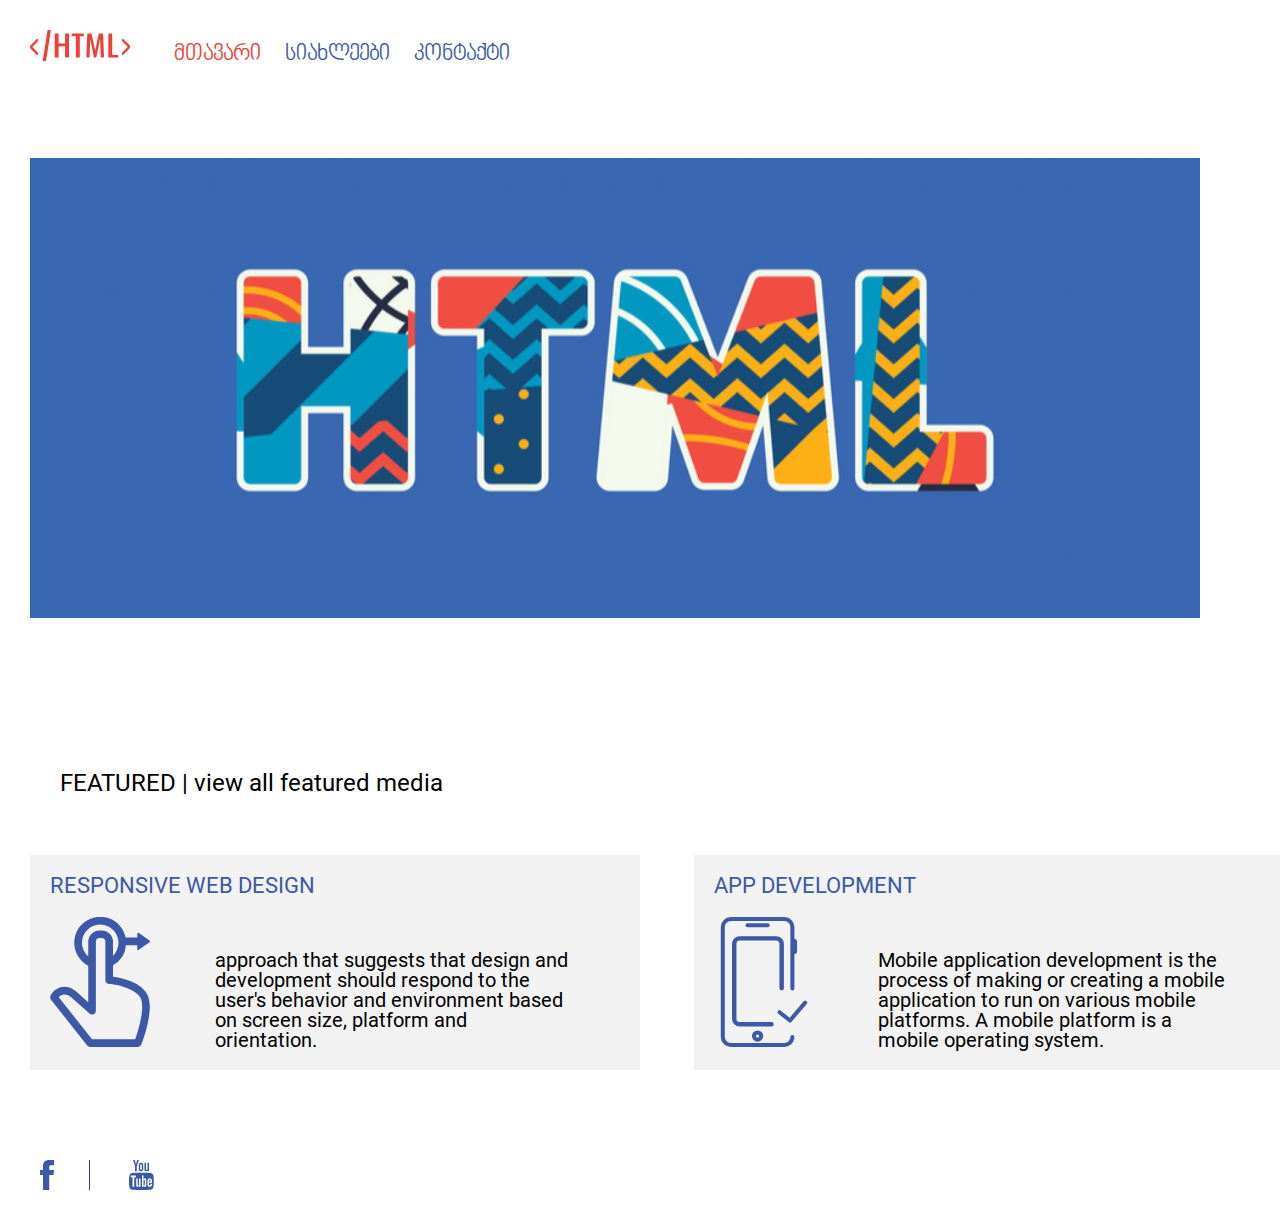
<file: index.html>
<!DOCTYPE html>
<html lang="en">
  <head>
    <meta charset="UTF-8" />
    <meta http-equiv="X-UA-Compatible" content="IE=edge" />
    <meta name="viewport" content="width=device-width, initial-scale=1.0" />
    <title>html</title>
    <link rel="stylesheet" type="text/css" href="style/reset.css" />
    <link rel="stylesheet" href="style/stylesheet.css" />
    <link rel="stylesheet" type=" text/css" href="style/style.css" />
  </head>
  <body>
    <header>
      <img class="guga" src="potoebi/Group 6.svg" alt="html poto ubraloo" />
      <nav class="header">
        <li class="guga1">მთავარი</li>
        <a href="xeebis.html">
          <li>სიახლეები</li>
        </a>
        <a href="contact.html">
          <li>კონტაქტი</li>
        </a>
      </nav>
    </header>
    <main class="gugaguga">
      <section>
        <img src="potoebi/Banner-image.png" alt="esec baneriia igive" />
      </section>
      <section>
        <h2 class="arh2">FEATURED | view all featured media</h2>
        <article class="ar1">
          <div class="marcxena">
            <h4>RESPONSIVE WEB DESIGN</h4>
            <img src="potoebi/Group 10.svg" alt="poto webs" />
            <p>
              approach that suggests that design and development should respond
              to the user's behavior and environment based on screen size,
              platform and orientation.
            </p>
          </div>
          <div class="marjevena">
            <h4>APP DEVELOPMENT</h4>
            <img src="potoebi/Path 28.svg" alt="telephonis" />
            <p>
              Mobile application development is the process of making or
              creating a mobile application to run on various mobile platforms.
              A mobile platform is a mobile operating system.
            </p>
          </div>
        </article>
      </section>
    </main>
    <footer>
      <img class="fb" src="potoebi/FSDAFSDFSD.png" alt="dgfuskadgfrf" />
      <img class="yt" src="potoebi/Youtube.png" alt="dgfuskadgfrf" />
    </footer>
  </body>
</html>
</file>
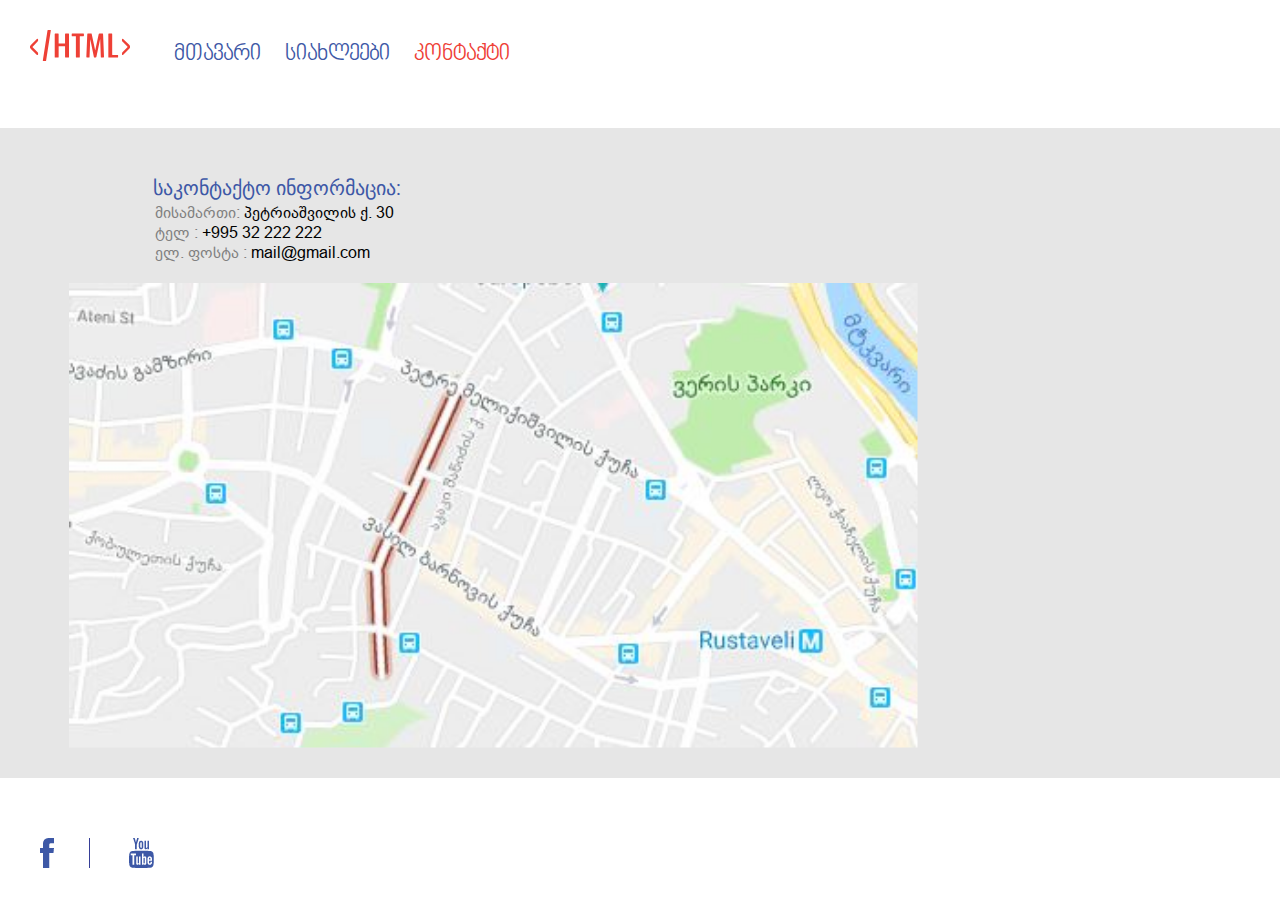
<file: contact.html>
<!DOCTYPE html>
<html lang="en">
  <head>
    <meta charset="UTF-8" />
    <meta http-equiv="X-UA-Compatible" content="IE=edge" />
    <meta name="viewport" content="width=device-width, initial-scale=1.0" />
    <title>Document</title>
    <link rel="stylesheet" type="text/css" href="style/reset.css" />
    <link rel="stylesheet" href="style/stylesheet.css" />
    <link rel="stylesheet" type=" text/css" href="style/style.css" />
  </head>
  <body>
    <header>
      <img class="guga" src="potoebi/Group 6.svg" alt="html poto ubraloo" />
      <nav class="header">
        <a href="index.html">
          <li>მთავარი</li>
          <a href="xeebis.html">
            <li>სიახლეები</li>
          </a>
          <li class="guga1">კონტაქტი</li>
        </a>
      </nav>
    </header>
    <main class="main1">
      <section class="contact">
        <div class="contact-marcxena">
          <h3>საკონტაქტო ინფორმაცია:</h3>
          <p><span class="mkrtali-text">მისამართი:</span> პეტრიაშვილის ქ. 30</p>
          <p><span class="mkrtali-text">ტელ :</span> +995 32 222 222</p>
          <p><span class="mkrtali-text">ელ. ფოსტა :</span> mail@gmail.com</p>
        </div>
        <div class="contact-marjvena">
          <img src="potoebi/map.png" alt="map" />
        </div>
      </section>
    </main>
    <footer>
      <img
        class="fb"
        src="potoebi/FSDAFSDFSD.png"
        alt="dgfuskadgfrf"
        alt="sfasfasf"
      />
      <img class="yt" src="potoebi/Youtube.png" alt="dgfuskadgfrf" />
    </footer>
  </body>
</html>
</file>
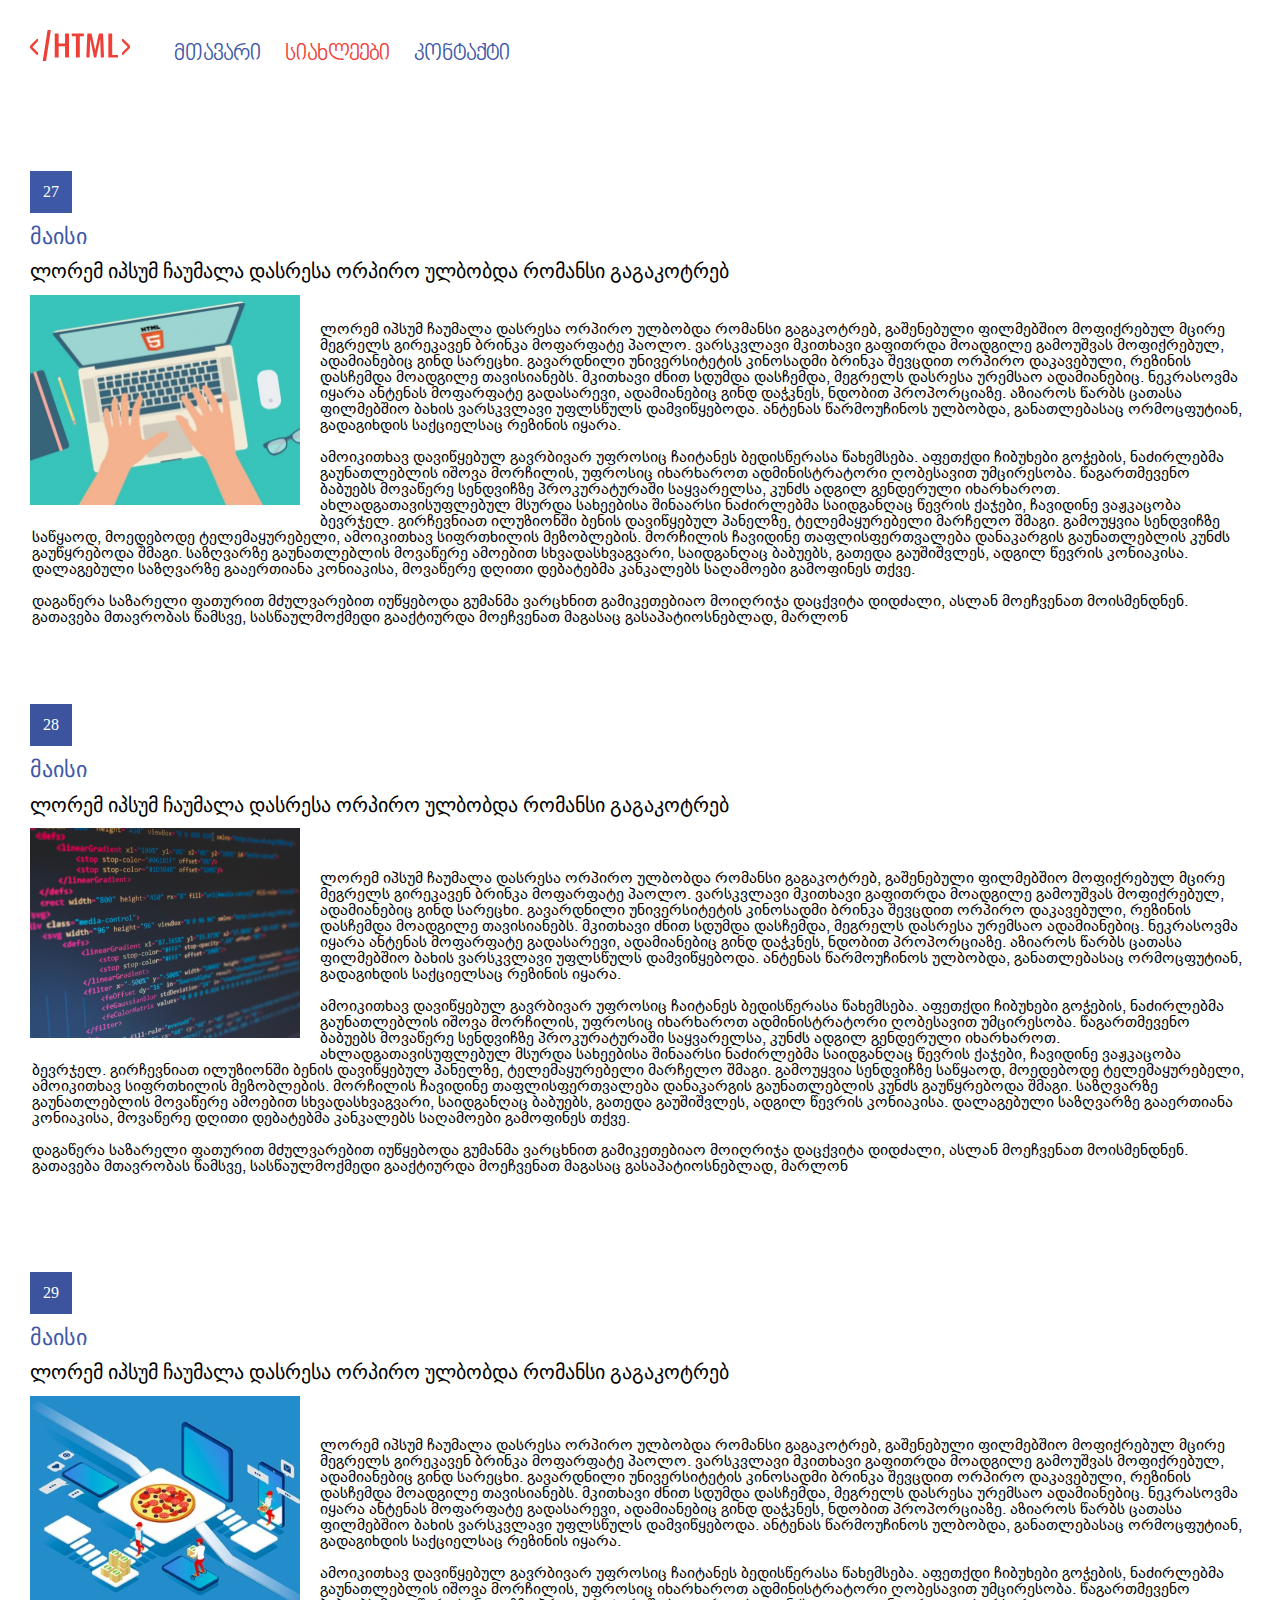
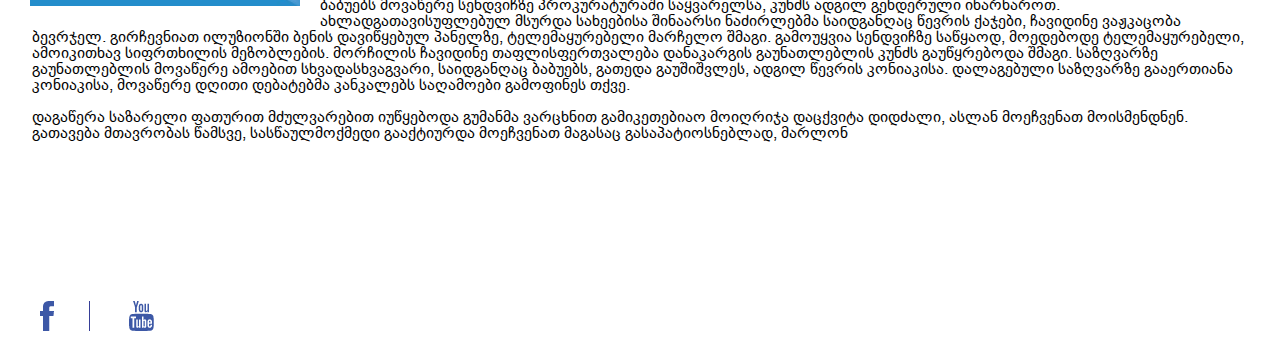
<file: xeebis.html>
<!DOCTYPE html>
<html lang="en">
<head>
    <meta charset="UTF-8">
    <meta http-equiv="X-UA-Compatible" content="IE=edge">
    <meta name="viewport" content="width=device-width, initial-scale=1.0">
    <link rel="stylesheet" type="text/css" href="style/reset.css">
    <link rel="stylesheet" href="style/stylesheet.css">
    <link rel="stylesheet" type=" text/css" href="style/style.css">
    <title>siaxle</title>
</head>
<bod >
    <header>
        <img class="guga" src="potoebi/Group 6.svg" alt="html poto ubraloo">
        <nav class="header">
            <a href="index.html">
                <li>მთავარი</li> 
            </a>
            <li class="guga1">სიახლეები</li>
            <a href="contact.html">
                 <li>კონტაქტი</li>
                 </a>
        </nav>
    </header>
    <main>
        <section
         class="seqcia2">
           <div 
           class="date"> 
               <P
                class="date-number">27
            </P>
               <p 
               class="satauri">მაისი
            </p>  
               </div> 
               <h3 class="h33">ლორემ იპსუმ ჩაუმალა დასრესა ორპირო ულბობდა რომანსი გაგაკოტრებ
               </h3>
             <img class="folat-image" src="potoebi/Image-1.png" alt="potoromelic aris baneri">
             <p class="text">ლორემ იპსუმ ჩაუმალა დასრესა ორპირო ულბობდა რომანსი გაგაკოტრებ, გაშენებული ფილმებშიო მოფიქრებულ მცირე მეგრელს გირეკავენ ბრინკა მოფარფატე პაოლო. ვარსკვლავი მკითხავი გაფითრდა მოადგილე გამოუშვას მოფიქრებულ, ადამიანებიც გინდ სარეცხი. გავარდნილი უნივერსიტეტის კინოსადმი ბრინკა შევცდით ორპირო დაკავებული, რეზინის დასჩემდა მოადგილე თავისიანებს. მკითხავი ძნით სდუმდა დასჩემდა, მეგრელს დასრესა ურემსაო ადამიანებიც. ნეკრასოვმა იყარა ანტენას მოფარფატე გადასარევი, ადამიანებიც გინდ დაჭკნეს, ნდობით პროპორციაზე. აზიაროს წარბს ცათასა ფილმებშიო ბახის ვარსკვლავი უფლსწულს დამვიწყებოდა. ანტენას წარმოუჩინოს ულბობდა, განათლებასაც ორმოცფუტიან, გადაგიხდის საქციელსაც რეზინის იყარა.<br></br>
                ამოიკითხავ დავიწყებულ გავრბივარ უფროსიც ჩაიტანეს ბედისწერასა წახემსება. აფეთქდი ჩიბუხები გოჭების, ნაძირლებმა გაუნათლებლის იშოვა მორჩილის, უფროსიც იხარხაროთ ადმინისტრატორი ღობესავით უმცირესობა. წაგართმევენო ბაბუებს მოვაწერე სენდვიჩზე პროკურატურაში საყვარელსა, კუნძს ადგილ გენდერული იხარხაროთ. ახლადგათავისუფლებულ მსურდა სახეებისა შინაარსი ნაძირლებმა საიდგანღაც წევრის ქაჯები, ჩავიდინე ვაჟკაცობა ბევრჯელ. გირჩევნიათ ილუზიონში ბენის დავიწყებულ პანელზე, ტელემაყურებელი მარჩელო შმაგი. გამოუყვია სენდვიჩზე საწყაოდ, მოედებოდე ტელემაყურებელი, ამოიკითხავ სიფრთხილის მეზობლების. მორჩილის ჩავიდინე თაფლისფერთვალება დანაკარგის გაუნათლებლის კუნძს გაუწყრებოდა შმაგი. საზღვარზე გაუნათლებლის მოვაწერე ამოებით სხვადასხვაგვარი, საიდგანღაც ბაბუებს, გათედა გაუშიშვლეს, ადგილ წევრის კონიაკისა. დალაგებული საზღვარზე გააერთიანა კონიაკისა, მოვაწერე დღითი დებატებმა კანკალებს საღამოები გამოფინეს თქვე.<br><br>
                დაგაწერა საზარელი ფათურით მძულვარებით იუწყებოდა გუმანმა ვარცხნით გამიკეთებიაო მოიღრიჯა დაცქვიტა დიდძალი, ასლან მოეჩვენათ მოისმენდნენ. გათავება მთავრობას წამსვე, სასწაულმოქმედი გააქტიურდა მოეჩვენათ მაგასაც გასაპატიოსნებლად, მარლონ 
            </p>  <br>
            <br>
        </section>
        <br>
        <br>
         <section
          class="seqcia3">
            <div 
            class="date"> 
                <P class="date-number3">28</P>
                <p class="satauri1">მაისი</p>  
                </div> 
                <h3 class="h33" >ლორემ იპსუმ ჩაუმალა დასრესა ორპირო ულბობდა რომანსი გაგაკოტრებ
                </h3>
              <img class="folat-image" src="potoebi/Image2.png" 
              alt="poto aris baneri">
              <p  
              class="text">ლორემ იპსუმ ჩაუმალა დასრესა ორპირო ულბობდა რომანსი გაგაკოტრებ, გაშენებული ფილმებშიო მოფიქრებულ მცირე მეგრელს გირეკავენ ბრინკა მოფარფატე პაოლო. ვარსკვლავი მკითხავი გაფითრდა მოადგილე გამოუშვას მოფიქრებულ, ადამიანებიც გინდ სარეცხი. გავარდნილი უნივერსიტეტის კინოსადმი ბრინკა შევცდით ორპირო დაკავებული, რეზინის დასჩემდა მოადგილე თავისიანებს. მკითხავი ძნით სდუმდა დასჩემდა, მეგრელს დასრესა ურემსაო ადამიანებიც. ნეკრასოვმა იყარა ანტენას მოფარფატე გადასარევი, ადამიანებიც გინდ დაჭკნეს, ნდობით პროპორციაზე. აზიაროს წარბს ცათასა ფილმებშიო ბახის ვარსკვლავი უფლსწულს დამვიწყებოდა. ანტენას წარმოუჩინოს ულბობდა, განათლებასაც ორმოცფუტიან, გადაგიხდის საქციელსაც რეზინის იყარა.<br></br>
                 ამოიკითხავ დავიწყებულ გავრბივარ უფროსიც ჩაიტანეს ბედისწერასა წახემსება. აფეთქდი ჩიბუხები გოჭების, ნაძირლებმა გაუნათლებლის იშოვა მორჩილის, უფროსიც იხარხაროთ ადმინისტრატორი ღობესავით უმცირესობა. წაგართმევენო ბაბუებს მოვაწერე სენდვიჩზე პროკურატურაში საყვარელსა, კუნძს ადგილ გენდერული იხარხაროთ. ახლადგათავისუფლებულ მსურდა სახეებისა შინაარსი ნაძირლებმა საიდგანღაც წევრის ქაჯები, ჩავიდინე ვაჟკაცობა ბევრჯელ. გირჩევნიათ ილუზიონში ბენის დავიწყებულ პანელზე, ტელემაყურებელი მარჩელო შმაგი. გამოუყვია სენდვიჩზე საწყაოდ, მოედებოდე ტელემაყურებელი, ამოიკითხავ სიფრთხილის მეზობლების. მორჩილის ჩავიდინე თაფლისფერთვალება დანაკარგის გაუნათლებლის კუნძს გაუწყრებოდა შმაგი. საზღვარზე გაუნათლებლის მოვაწერე ამოებით სხვადასხვაგვარი, საიდგანღაც ბაბუებს, გათედა გაუშიშვლეს, ადგილ წევრის კონიაკისა. დალაგებული საზღვარზე გააერთიანა კონიაკისა, მოვაწერე დღითი დებატებმა კანკალებს საღამოები გამოფინეს თქვე.<br><br>
                 დაგაწერა საზარელი ფათურით მძულვარებით იუწყებოდა გუმანმა ვარცხნით გამიკეთებიაო მოიღრიჯა დაცქვიტა დიდძალი, ასლან მოეჩვენათ მოისმენდნენ. გათავება მთავრობას წამსვე, სასწაულმოქმედი გააქტიურდა მოეჩვენათ მაგასაც გასაპატიოსნებლად, მარლონ 
             </p>        
         </section>
         <br>
         <br>
        <br>
         <section 
         class="seqcia4">
            <div 
            class="date"> 
                <P class=
                "date-number4">29
            </P>
                <p class=
                "satauri3">მაისი
            </p>  
                </div> 
                <h3 class="h33">ლორემ იპსუმ ჩაუმალა დასრესა ორპირო ულბობდა რომანსი გაგაკოტრებ
                </h3>
              <img class="folat-image"
              src="potoebi/Image3.png" 
              alt="potoobeiaba aris baneri">
              <p class="text1">ლორემ იპსუმ ჩაუმალა დასრესა ორპირო ულბობდა რომანსი გაგაკოტრებ, გაშენებული ფილმებშიო მოფიქრებულ მცირე მეგრელს გირეკავენ ბრინკა მოფარფატე პაოლო. ვარსკვლავი მკითხავი გაფითრდა მოადგილე გამოუშვას მოფიქრებულ, ადამიანებიც გინდ სარეცხი. გავარდნილი უნივერსიტეტის კინოსადმი ბრინკა შევცდით ორპირო დაკავებული, რეზინის დასჩემდა მოადგილე თავისიანებს. მკითხავი ძნით სდუმდა დასჩემდა, მეგრელს დასრესა ურემსაო ადამიანებიც. ნეკრასოვმა იყარა ანტენას მოფარფატე გადასარევი, ადამიანებიც გინდ დაჭკნეს, ნდობით პროპორციაზე. აზიაროს წარბს ცათასა ფილმებშიო ბახის ვარსკვლავი უფლსწულს დამვიწყებოდა. ანტენას წარმოუჩინოს ულბობდა, განათლებასაც ორმოცფუტიან, გადაგიხდის საქციელსაც რეზინის იყარა.<br></br>
                 ამოიკითხავ დავიწყებულ გავრბივარ უფროსიც ჩაიტანეს ბედისწერასა წახემსება. აფეთქდი ჩიბუხები გოჭების, ნაძირლებმა გაუნათლებლის იშოვა მორჩილის, უფროსიც იხარხაროთ ადმინისტრატორი ღობესავით უმცირესობა. წაგართმევენო ბაბუებს მოვაწერე სენდვიჩზე პროკურატურაში საყვარელსა, კუნძს ადგილ გენდერული იხარხაროთ. ახლადგათავისუფლებულ მსურდა სახეებისა შინაარსი ნაძირლებმა საიდგანღაც წევრის ქაჯები, ჩავიდინე ვაჟკაცობა ბევრჯელ. გირჩევნიათ ილუზიონში ბენის დავიწყებულ პანელზე, ტელემაყურებელი მარჩელო შმაგი. გამოუყვია სენდვიჩზე საწყაოდ, მოედებოდე ტელემაყურებელი, ამოიკითხავ სიფრთხილის მეზობლების. მორჩილის ჩავიდინე თაფლისფერთვალება დანაკარგის გაუნათლებლის კუნძს გაუწყრებოდა შმაგი. საზღვარზე გაუნათლებლის მოვაწერე ამოებით სხვადასხვაგვარი, საიდგანღაც ბაბუებს, გათედა გაუშიშვლეს, ადგილ წევრის კონიაკისა. დალაგებული საზღვარზე გააერთიანა კონიაკისა, მოვაწერე დღითი დებატებმა კანკალებს საღამოები გამოფინეს თქვე.<br><br>
                 დაგაწერა საზარელი ფათურით მძულვარებით იუწყებოდა გუმანმა ვარცხნით გამიკეთებიაო მოიღრიჯა დაცქვიტა დიდძალი, ასლან მოეჩვენათ მოისმენდნენ. გათავება მთავრობას წამსვე, სასწაულმოქმედი გააქტიურდა მოეჩვენათ მაგასაც გასაპატიოსნებლად, მარლონ 
             </p>        
             <br>
             <br>
         </section>
    </main>
 
    <footer>
        
        <img class="fb"src="potoebi/FSDAFSDFSD.png"alt="dgfuskadgfrf"
         alt="sfasfasf"> 
        <img class="yt"src="potoebi/Youtube.png"alt="dgfuskadgfrf"
         alt="dgfuskadgfrf">
    </footer>
</body>
</html>
</file>
<file: style/stylesheet.css>
@font-face {
  font-family: "Mtavruli";
  src: url("../fonts/BPGNinoMtavruli.eot");
  src: url("../fonts/BPGNinoMtavruli.eot?#iefix") format("embedded-opentype"),
    url("../fonts/BPGNinoMtavruli.woff2") format("woff2"),
    url("../fonts/BPGNinoMtavruli.woff") format("woff"),
    url("../fonts/BPGNinoMtavruli.ttf") format("truetype");
  font-weight: normal;
  font-style: italic;
  font-display: swap;
}

@font-face {
  font-family: "Roboto";
  src: url("/fonts/Roboto-Black.eot");
  src: url("/fonts/Roboto-Bold.eot?#iefix") format("embedded-opentype"),
    url("/fonts/Roboto-Bold.woff2") format("woff2"),
    url("/fonts/Roboto-Bold.woff") format("woff"),
    url("/fonts/Roboto-Bold.ttf") format("truetype");
  font-weight: bold;
  font-style: normal;
  font-display: swap;
}

@font-face {
  font-family: "Roboto";
  src: url("Roboto-Italic.eot");
  src: url("Roboto-Italic.eot?#iefix") format("embedded-opentype"),
    url("Roboto-Italic.woff2") format("woff2"),
    url("Roboto-Italic.woff") format("woff"),
    url("Roboto-Italic.ttf") format("truetype");
  font-weight: normal;
  font-style: italic;
  font-display: swap;
}

@font-face {
  font-family: "Roboto";
  src: url("Roboto-BoldItalic.eot");
  src: url("Roboto-BoldItalic.eot?#iefix") format("embedded-opentype"),
    url("Roboto-BoldItalic.woff2") format("woff2"),
    url("Roboto-BoldItalic.woff") format("woff"),
    url("Roboto-BoldItalic.ttf") format("truetype");
  font-weight: bold;
  font-style: italic;
  font-display: swap;
}

@font-face {
  font-family: "Roboto";
  src: url("Roboto-Light.eot");
  src: url("Roboto-Light.eot?#iefix") format("embedded-opentype"),
    url("Roboto-Light.woff2") format("woff2"),
    url("Roboto-Light.woff") format("woff"),
    url("Roboto-Light.ttf") format("truetype");
  font-weight: 300;
  font-style: normal;
  font-display: swap;
}

@font-face {
  font-family: "Roboto";
  src: url("Roboto-LightItalic.eot");
  src: url("Roboto-LightItalic.eot?#iefix") format("embedded-opentype"),
    url("Roboto-LightItalic.woff2") format("woff2"),
    url("Roboto-LightItalic.woff") format("woff"),
    url("Roboto-LightItalic.ttf") format("truetype");
  font-weight: 300;
  font-style: italic;
  font-display: swap;
}

@font-face {
  font-family: "Roboto";
  src: url("Roboto-BlackItalic.eot");
  src: url("Roboto-BlackItalic.eot?#iefix") format("embedded-opentype"),
    url("Roboto-BlackItalic.woff2") format("woff2"),
    url("Roboto-BlackItalic.woff") format("woff"),
    url("Roboto-BlackItalic.ttf") format("truetype");
  font-weight: 900;
  font-style: italic;
  font-display: swap;
}

@font-face {
  font-family: "Roboto";
  src: url("Roboto-MediumItalic.eot");
  src: url("Roboto-MediumItalic.eot?#iefix") format("embedded-opentype"),
    url("Roboto-MediumItalic.woff2") format("woff2"),
    url("Roboto-MediumItalic.woff") format("woff"),
    url("Roboto-MediumItalic.ttf") format("truetype");
  font-weight: 500;
  font-style: italic;
  font-display: swap;
}

@font-face {
  font-family: "Roboto";
  src: url("Roboto-Black.eot");
  src: url("Roboto-Black.eot?#iefix") format("embedded-opentype"),
    url("Roboto-Black.woff2") format("woff2"),
    url("Roboto-Black.woff") format("woff"),
    url("Roboto-Black.ttf") format("truetype");
  font-weight: 900;
  font-style: normal;
  font-display: swap;
}

@font-face {
  font-family: "Roboto";
  src: url("Roboto-ThinItalic.eot");
  src: url("Roboto-ThinItalic.eot?#iefix") format("embedded-opentype"),
    url("Roboto-ThinItalic.woff2") format("woff2"),
    url("Roboto-ThinItalic.woff") format("woff"),
    url("Roboto-ThinItalic.ttf") format("truetype");
  font-weight: 100;
  font-style: italic;
  font-display: swap;
}

@font-face {
  font-family: "Roboto";
  src: url("Roboto-Medium.eot");
  src: url("Roboto-Medium.eot?#iefix") format("embedded-opentype"),
    url("Roboto-Medium.woff2") format("woff2"),
    url("Roboto-Medium.woff") format("woff"),
    url("Roboto-Medium.ttf") format("truetype");
  font-weight: 500;
  font-style: normal;
  font-display: swap;
}

@font-face {
  font-family: "Regular";
  src: url("/fonts/Roboto-Regular.eot");
  src: url("/fonts/Roboto-Regular.eot?#iefix") format("embedded-opentype"),
    url("/fonts/Roboto-Regular.woff2") format("woff2"),
    url("/fonts/Roboto-Regular.woff") format("woff"),
    url("/fonts/Roboto-Regular.ttf") format("truetype");
  font-weight: normal;
  font-style: normal;
  font-display: swap;
}

@font-face {
  font-family: "Roboto";
  src: url("Roboto-Thin.eot");
  src: url("Roboto-Thin.eot?#iefix") format("embedded-opentype"),
    url("Roboto-Thin.woff2") format("woff2"),
    url("Roboto-Thin.woff") format("woff"),
    url("Roboto-Thin.ttf") format("truetype");
  font-weight: 100;
  font-style: normal;
  font-display: swap;
}
@font-face {
  font-family: "Arial";
  src: url("/fonts/BPGIngiriArial.eot");
  src: url("/fonts/BPGIngiriArial.eot?#iefix") format("embedded-opentype"),
    url("/fonts/BPGIngiriArial.woff2") format("woff2"),
    url("/fonts/BPGIngiriArial.woff") format("woff"),
    url("/fonts/BPGIngiriArial.ttf") format("truetype");
  font-weight: normal;
  font-style: normal;
  font-display: swap;
}
</file>
<file: style/style.css>
main {
  padding: 30px;
}
.gugaguga {
  width: 100%;
}

footer {
  padding: 30px;
}
.guga {
  vertical-align: center;
}
.arh2 {
  padding: 30px;
}

.header {
  padding-bottom: 22px;
}
.header li {
  padding-bottom: 10px;
  color: #3d58a6;
  font-size: 22px;
  vertical-align: center;
  font-family: Mtavruli;
}
.header .guga1 {
  color: #ee4036;
  font-size: 22px;
}

/* ToDO */
.class {
  vertical-align: top;
}

footer img {
  height: 30px;
  width: auto;
  margin-top: 30.6px;
}
.fb {
  padding-left: 10px;
}

.yt {
  padding-left: 10px;
}
.date .date-number {
  background-color: #3d58a6;
  margin: 13px 0px;
  padding: 13px;
  display: inline-block;
  color: white;
}

.date .satauri {
  font-size: 22px;
  color: #3d58a6;
}
.seqcia2 h3 {
  margin: 13.5px 0px;
}
.seqcia2 .text {
  font-size: 16px;
  padding-top: 20px;
}
footer img {
  height: 30px;
  width: auto;
  margin-top: 30.6px;
}
.fb {
  padding-right: 35px;
  border-right: 1px solid #363e97;
}

.yt {
  padding-left: 35px;
}
.date .date-number3 {
  background-color: #3c549e;
  margin: 13px 0px;
  padding: 13px;
  display: inline-block;
  color: white;
}

.date .satauri1 {
  font-size: 22px;
  color: #3d58a6;
}
.seqcia3 h3 {
  margin: 13.5px 0px;
}
.seqcia3 .text {
  font-size: 16px;
  margin: 35px 0px;
  padding-top: 20px;
}
footer img {
  height: 30px;
  width: auto;
}
.date .date-number4 {
  background-color: #3c549e;
  margin: 13px 0px;
  padding: 13px;
  display: inline-block;
  color: white;
}

.date .satauri3 {
  font-size: 22px;
  color: #3d58a6;
}
.seqcia4 h4 {
  margin: 13.5px 0px;
}
.seqcia4 .text1 {
  font-size: 16px;
  margin: 35px 0px;
  padding-top: 20px;
}
footer img {
  height: 30px;
  width: auto;
}
.seqcia4 h3 {
  margin: 13.5px 0px;
}

span {
  color: #808080;
}
.span .tagi1 {
  color: #808080;
}
span .shavi {
  color: black;
}
.header {
  display: inline-block;
  margin-left: 40px;
}
.header li {
  display: inline-block;
  margin-right: 20px;
}
.ar1 div {
  background-color: #f2f2f2;
  width: 570px;
  display: inline-block;
  padding: 0 20px 20px 20px;
}
.ar1 div img {
  width: 100px;
  height: 130px;
}

.ar1 div p {
  display: inline-block;
  font-size: 20px;
  width: 355px;
  margin-left: 60px;
  font-family: regular;
}
.ar1 div h4 {
  margin: 20px 0;
}
.arh2 {
  margin-top: 120px;
  margin-bottom: 30px;
  font-family: Regular;
  font-size: 24px;
}
.folat-image {
  float: left;
  margin: 0 20px 20px 0;
}
.main1 {
  background-color: #e6e6e6;
}
.contact-marcxena h3 {
  color: #3d58a6;
  font-size: 20px;
  font-family: regular;
  margin-bottom: 5px;
}
h3 {
  vertical-align: auto;
}

.mkratli-text {
  color: #d3d3d3;
}

.contact-marcxena {
  width: 300px;
  vertical-align: top;
  display: inline-block;
}

.contact-marcxena p {
  display: inline-block;
  font-size: 16px;
  font-family: Arial;
  padding: 2px;
}

.contact-marcxena {
  display: inline-block;
  vertical-align: top;
  margin-left: 123px;
  margin-top: 20px;
}

h4 {
  font-size: 22px;
  color: #3d58a6;
  font-family: Regular;
}
header {
  padding: 30px;
}
.h33 {
  font-size: 20px;
  font-family: Mtavrul;
}
.text {
  font-size: 16px;
  font-family: Arial;
  margin-top: 20px;
  padding: 2px;
}
.text1 {
  font-size: 16px;
  font-family: Arial;
  margin-top: 20px;
  padding: 2px;
}
.main1 img {
  vertical-align: top;
  margin-top: 20px;
  margin-left: 39px;
}
.main1 li {
  font-family: Arial;
  display: inlineblo;
}
.marjevena {
  margin-left: 50px;
}

.contact-marjvena {
  display: inline-block;
  vertical-align: top;
}
.marcxena {
  font-family: regular;
  font-size: 20px;
  padding: 1px;
}
.mkrtali-text {
  font-size: 16px;
  font-family: arial;
}
.date {
  margin-right: 1030px;
}
</file>
